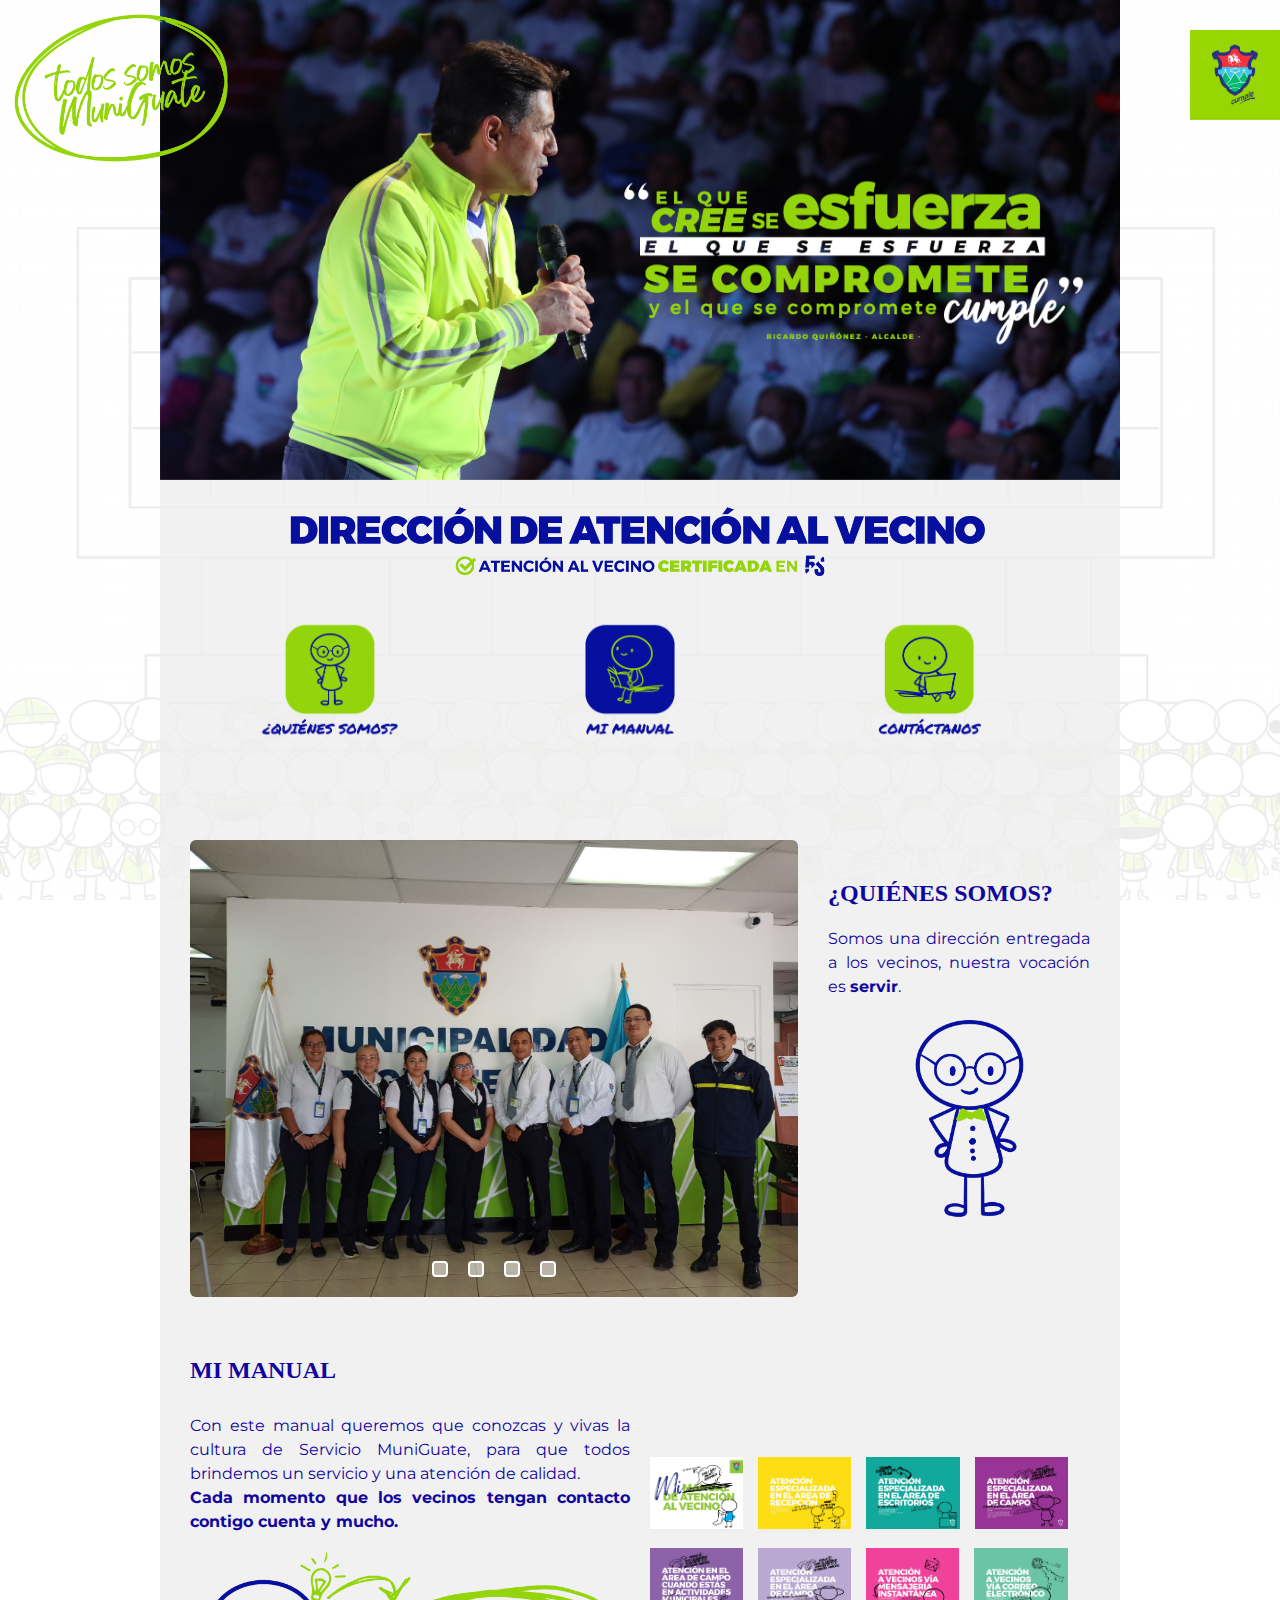
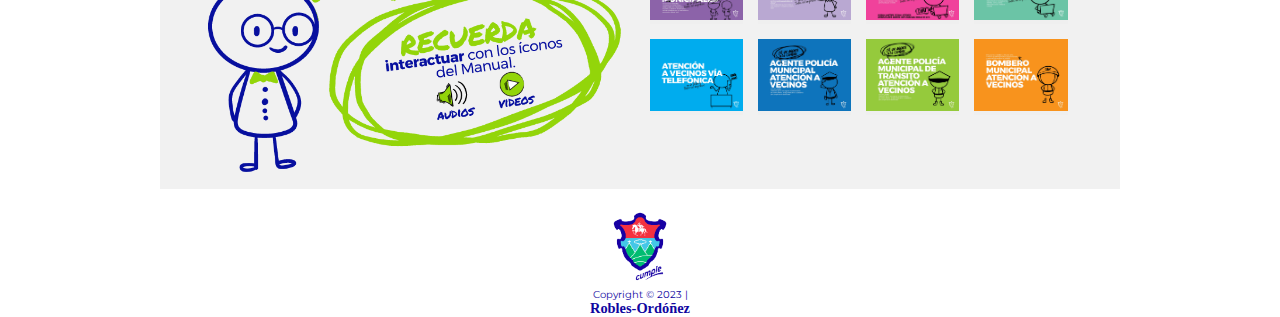
<file: index.html>
<!DOCTYPE html>
<html lang="es">

<head>
    <meta charset="UTF-8" />
    <meta name="viewport" content="width=device-width, initial-scale=1">
    <title>Atención al Vecino</title>
    <link rel="icon" href="imagenes/ESCUDO_MUNI.png">
    <link
        href="https://fonts.googleapis.com/css2?family=Montserrat:wght@300;500;900&family=Permanent+Marker&display=swap"
        rel="stylesheet">
    <link rel="stylesheet" href="https://cdnjs.cloudflare.com/ajax/libs/font-awesome/4.7.0/css/font-awesome.min.css">
    <link rel="stylesheet" href="estilos/navegador.css">
    <link rel="stylesheet" href="estilos/principal.css" />
    <link rel="stylesheet" href="estilos/slide.css">
    <link rel="stylesheet" href="estilos/quienes-somos.css">
    <link rel="stylesheet" href="estilos/manuales.css">
</head>

<body class="fondo">
    <img src="imagenes/logo-muni.png" alt="Logo-Muni" class="logo">
    <img src="imagenes/somosMuniGuate-Logo.png" alt="letras-todos-somos" class="letras-todos">

    <header class="contenedor-head">
        <div class="alcalde">
            <img src="imagenes/foto-alcalde.jpg" alt="alcalde" />
        </div>
        <div class="titulo">
            <h2><img src="imagenes/TITULO.png" alt="titulo"></h2>
        </div>

        <nav class="topnav" id="myTopnav">
            <div></div>
            <a class="a" href="#quienes-somos"><img src="imagenes/botones-nav/btn-quienes-somos.png"
                    alt="btn-quienes-somos"></a>
            <a class="a" href="#manual"><img src="imagenes/botones-nav/btn-mi-manual.png" alt="btn-mi-manual"></a>
            <a class="a" href="contacto.html"><img src="imagenes/botones-nav/btn-contacto.png" alt="btn-contacto"></a>
            <a href="javascript:void(0);" class="icon" onclick="myFunction()">
                <i class="fa fa-bars"></i>
            </a>

        </nav>
    </header>
    <main>
        <section class="seccion-quienes-somos" id="quienes-somos">
            <div class="body">
                <div class="container-all">
                    <input type="radio" id="1" name="image-slide" hidden>
                    <input type="radio" id="2" name="image-slide" hidden>
                    <input type="radio" id="3" name="image-slide" hidden>
                    <input type="radio" id="4" name="image-slide" hidden>
                    <div class="slide">

                        <div class="item-slide">
                            <img src="../imagenes/FOTOS-CARRUSEL/alamos.jpg" alt="">
                        </div>
                        <div class="item-slide">
                            <img src="../imagenes/FOTOS-CARRUSEL/call-center.jpg" alt="">
                        </div>

                        <div class="item-slide">
                            <img src="../imagenes/FOTOS-CARRUSEL/informacion.jpg" alt="">
                        </div>
                        <div class="item-slide">
                            <img src="../imagenes/FOTOS-CARRUSEL/cei.jpg" alt="">
                        </div>
                    </div>
                    <div class="pagination">
                        <label for="1" class="pagination-item">
                            <img src="../imagenes/FOTOS-CARRUSEL/alamos.jpg" alt="">
                        </label>
                        <label for="2" class="pagination-item">
                            <img src="../imagenes/FOTOS-CARRUSEL/call-center.jpg" alt="">
                        </label>
                        <label for="3" class="pagination-item">
                            <img src="../imagenes/FOTOS-CARRUSEL/informacion.jpg" alt="">
                        </label>
                        <label for="4" class="pagination-item">
                            <img src="../imagenes/FOTOS-CARRUSEL/cei.jpg" alt="">
                        </label>
                    </div>
                </div>
            </div>

            <div class="texto-quienes-somos">
                <h3>¿Quiénes somos?</h3>

                <p>
                    Somos una dirección entregada a los vecinos, nuestra vocación es <strong>servir</strong>.
                </p>

                <div class="imagen-quienes-somos">
                    <img src="imagenes/imagen-quienes.png" alt="imagen quienes somos" height="225">
                </div>

            </div>
        </section>

        <section class="seccion-manuales" id="manual">

            <div class="texto-manuales">

                <h3>Mi Manual</h3>

                <p>Con este manual queremos que conozcas y vivas la cultura de Servicio MuniGuate, para que todos
                    brindemos un servicio y una atención de calidad.
                </p>
                <p><strong>Cada momento que los vecinos tengan contacto contigo cuenta y mucho.</strong>
                </p>

                <div class="recuerda">
                    <img src="imagenes/RECUERDA.png" alt="imagen recuerda">
                </div>
            </div>

            <div class="imagenes-manual" id="contenedor-manuales">
                <!--contenedor de imagenes de manuales-->


            </div>
        </section>
    </main>
    <footer>

        <p>
            <img src="imagenes/ESCUDO_MUNI.png" alt="escudo-Muni">
            Copyright &copy; 2023 | <strong class="f-apellidos">Robles-Ordóñez</strong>
          </p>
    </footer>

    <script src="funciones/funciones.js"></script>
    <script>
        function myFunction() {
            var x = document.getElementById("myTopnav");
            if (x.className === "topnav") {
                x.className += " responsive";
            } else {
                x.className = "topnav";
            }
        }
    </script>
</body>

</html>
</file>
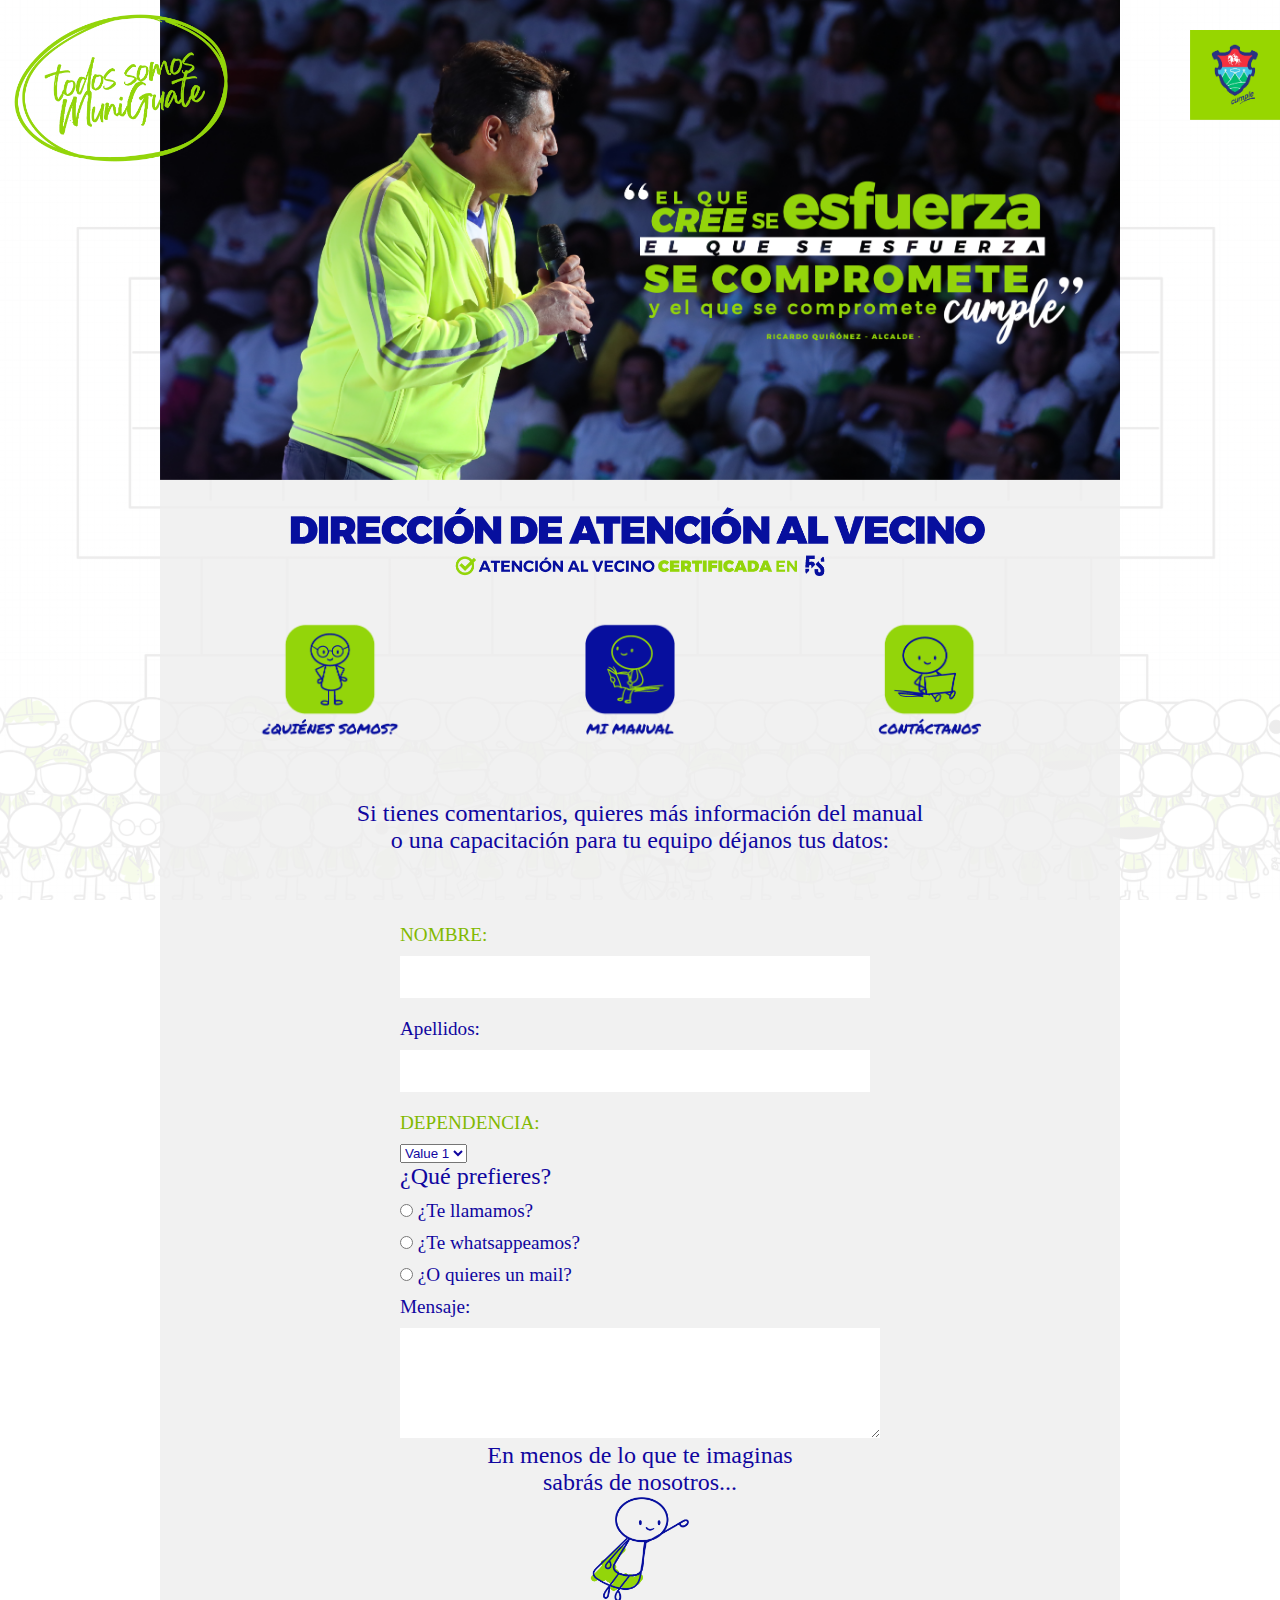
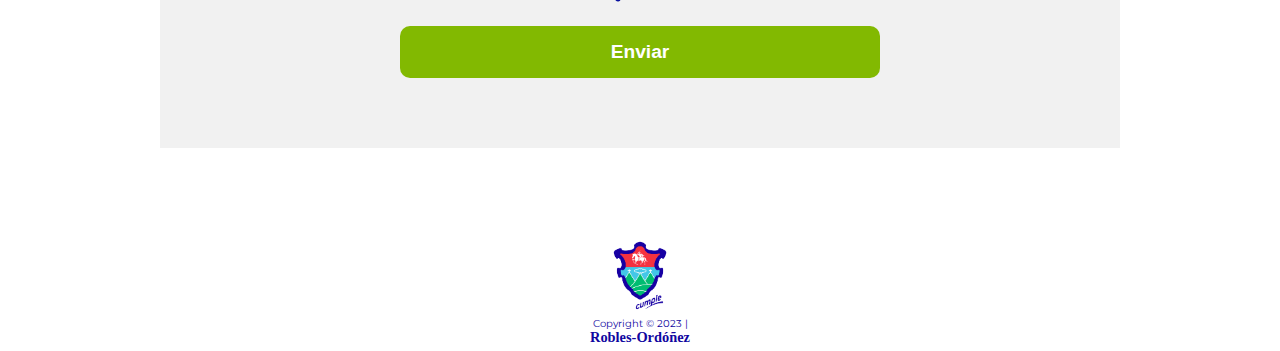
<file: contacto.html>
<!DOCTYPE html>
<html lang="es">

<head>
  <meta charset="UTF-8" />
  <meta name="viewport" content="width=device-width, initial-scale=1">
  <title>Atención al Vecino</title>
  <link rel="icon" href="imagenes/ESCUDO_MUNI.png">
  <link href="https://fonts.googleapis.com/css2?family=Montserrat:wght@300;500;900&family=Permanent+Marker&display=swap"
    rel="stylesheet">
  <link rel="stylesheet" href="https://cdnjs.cloudflare.com/ajax/libs/font-awesome/4.7.0/css/font-awesome.min.css">
  <link rel="stylesheet" href="estilos/navegador.css">
  <link rel="stylesheet" href="estilos/principal.css">
  <link rel="stylesheet" href="estilos/formulario.css">
</head>

<body class="fondo">
  <img src="imagenes/logo-muni.png" alt="Logo-Muni" class="logo">
  <img src="imagenes/somosMuniGuate-Logo.png" alt="letras-todos-somos" class="letras-todos">

  <header class="contenedor-head">
    <div class="alcalde">
      <img src="imagenes/foto-alcalde.jpg" alt="alcalde" />
    </div>
    <div class="titulo">
      <h2><img src="/imagenes/TITULO.png" alt="titulo"></h2>
    </div>


    <nav class="topnav" id="myTopnav">
      <div></div>
      <a class="a" href="index.html"><img src="imagenes/botones-nav/btn-quienes-somos.png" alt="btn-quienes-somos"></a>
      <a class="a" href="index.html"><img src="imagenes/botones-nav/btn-mi-manual.png" alt="btn-mi-manual"></a>
      <a class="a" href="contacto.html"><img src="imagenes/botones-nav/btn-contacto.png" alt="btn-contacto"></a>
      <a href="javascript:void(0);" class="icon" onclick="myFunction()">
        <i class="fa fa-bars"></i>
      </a>

    </nav>
  </header>
  <main>
    <section class="contenedor-contactanos">
      <div class="div-contacto">

        <p>Si tienes comentarios, quieres más información del manual</p>
        <p>o una capacitación para tu equipo déjanos tus datos: </p>

        <form action="https://formsubmit.co/robles.alexander23@gmail.com" method="POST">

          <label class="cambio-color" for="nombre">Nombre:</label>
          <input type="text" id="nombre" name="txtnombre" class="input-padron" required>

          <label for="apellido">Apellidos:</label>
          <input type="text" id="apellido" name="txtApellido" class="input-padron" required>

          <label class="cambio-color" for="selectDependencia">Dependencia:</label>
          <select name="selectDependencia" id="selectDependencia" >
            <option value="value1">Value 1</option>
          </select>
          <fieldset>

            <legend>¿Qué prefieres? </legend>


            <label for="radio-telefono">
              <input type="radio" name="contactado-por" id="radio-telefono" value="telefono" onclick="selectRadio()">
              ¿Te llamamos?
            </label>

            <label for="radio-whatsapp">
              <input type="radio" name="contactado-por" id="radio-whatsapp" value="Whatsapp" onclick="selectRadio()">
              ¿Te whatsappeamos?
            </label>

            <label for="radio-email">
              <input type="radio" name="contactado-por" id="radio-email" value="email" onclick="selectRadio()"> ¿O
              quieres un mail?
            </label>

          </fieldset>

          <div id="tele">
            <label class="cambio-color" for="tel">Teléfono:</label>
            <input type="tel" id="tel" name="txtTel" placeholder="XXXXXXXX" class="input-padron">
          </div>

          <div id="mail">
            <label class="cambio-color" for="email">Correo Electrónico:</label>
            <input type="email" id="email" name="txtEmail" placeholder="email@dominio.com" class="input-padron">
          </div>

          <label for="area">Mensaje:</label>
          <textarea name="txtArea" id="area" cols="61" rows="5"></textarea>


          <!--
          <label class="label-checkbox" for="material">
            <input type="checkbox" id="material" name="recibir-material" checked>¿Le gustaría recibir material de la
            Dirección de Atención al
            Vecino?</label>
-->
          <div class="final-form">
            <p>En menos de lo que te imaginas </p>
            <p> sabrás de nosotros...</p>

            <div class="hero">
              <img src="imagenes/SITIO WEB HERO-20.png" alt="" width="100px">
            </div>
          </div>
          <button type="submit" id="" class="btnEnviar">
            Enviar
          </button>

          <input type="hidden" name="_next" value="https://main--guileless-haupia-335a17.netlify.app/">
          <input type="hidden" name="_captcha" value="false">
          <input type="hidden" name="_template" value="table">

        </form>
      </div>
    </section>
  </main>
  <footer>

    <p>
      <img src="imagenes/ESCUDO_MUNI.png" alt="escudo-Muni">
      Copyright &copy; 2023 | <strong class="f-apellidos">Robles-Ordóñez</strong>
    </p>
  </footer>



  <script>
    function myFunction() {
      var x = document.getElementById("myTopnav");
      if (x.className === "topnav") {
        x.className += " responsive";
      } else {
        x.className = "topnav";
      }
    }
  </script>
  <script src="funciones/formulario.js"></script>
</body>

</html>
</file>
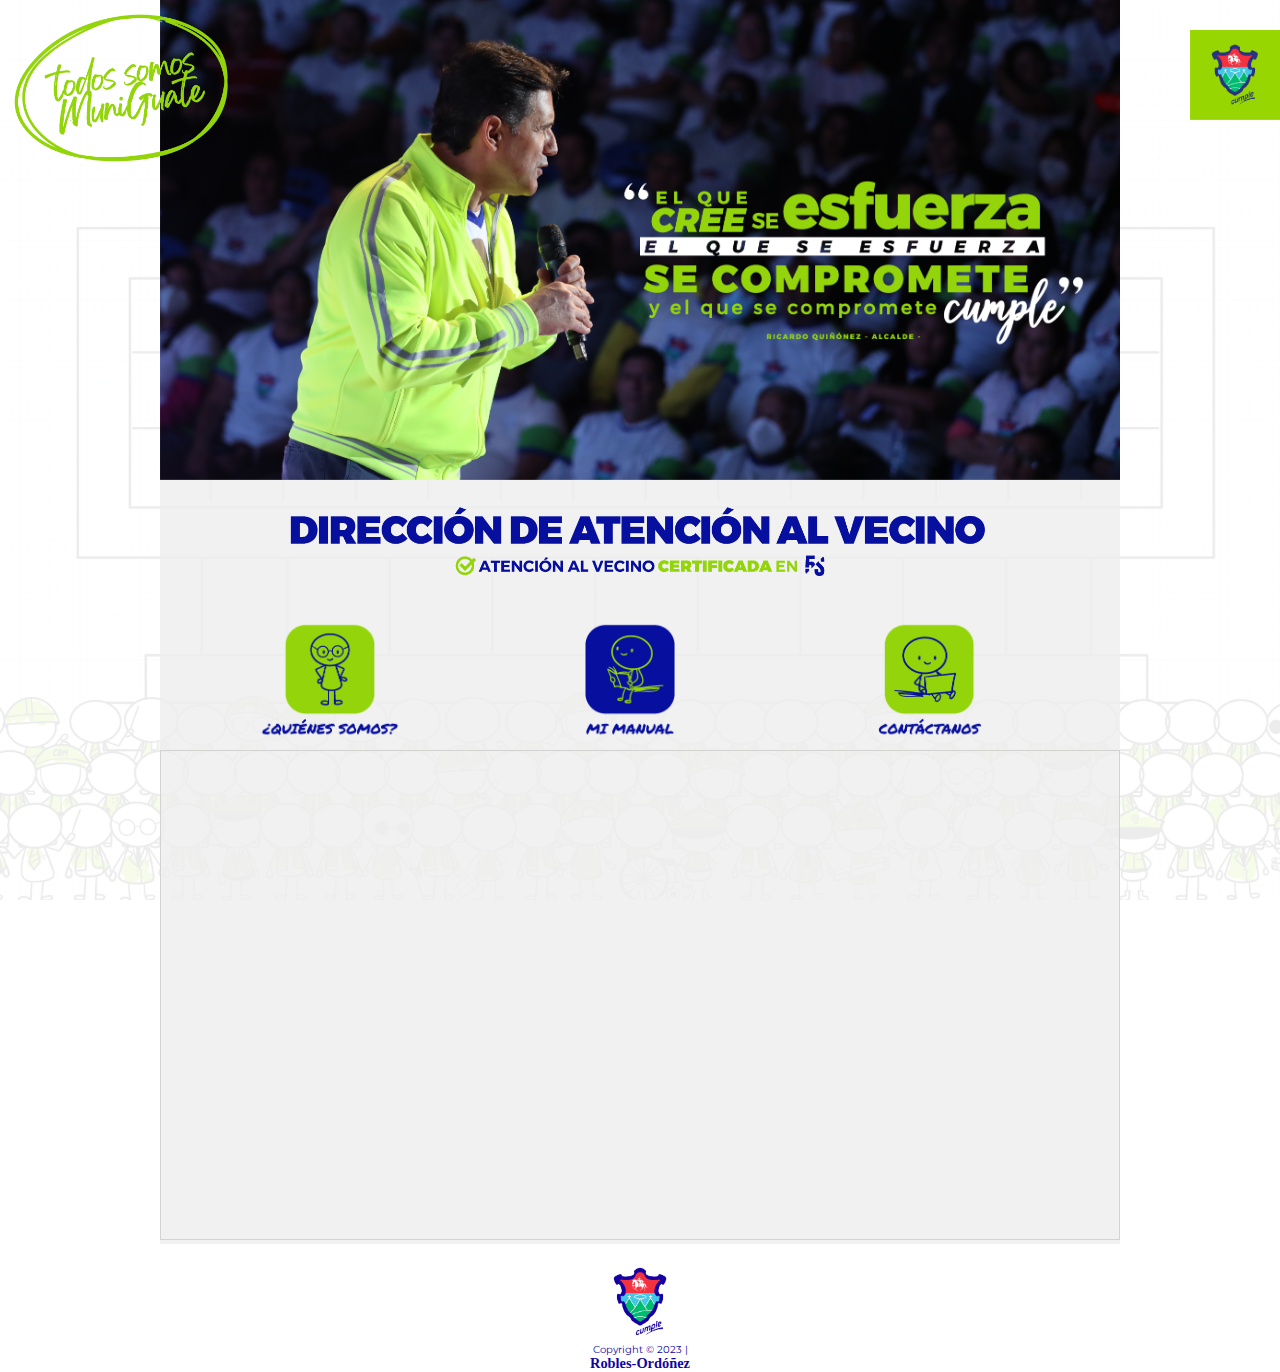
<file: manual.html>
<!DOCTYPE html>
<html lang="es">

<head>
    <meta charset="UTF-8" />
    <meta name="viewport" content="width=device-width, initial-scale=1">
    <title>Atención al Vecino</title>
    <link rel="icon" href="imagenes/ESCUDO_MUNI.png">
    <link href="https://fonts.googleapis.com/css2?family=Montserrat:wght@300;500;900&family=Permanent+Marker&display=swap"
      rel="stylesheet">
    <link rel="stylesheet" href="https://cdnjs.cloudflare.com/ajax/libs/font-awesome/4.7.0/css/font-awesome.min.css">
    <link rel="stylesheet" href="estilos/navegador.css">
    <link rel="stylesheet" href="estilos/principal.css" />
  </head>
  
<body class="fondo">
    <img src="imagenes/logo-muni.png" alt="Logo-Muni" class="logo">
    <img src="imagenes/somosMuniGuate-Logo.png" alt="letras-todos-somos" class="letras-todos">

    <header class="contenedor-head">
        <div class="alcalde">
            <img src="imagenes/foto-alcalde.jpg" alt="alcalde" />
        </div>
        <div class="titulo">
            <h2><img src="/imagenes/TITULO.png" alt="titulo"></h2>
        </div>
   
        <nav class="topnav" id="myTopnav">
          <div></div>
          <a class="a"  href="index.html"><img src="imagenes/botones-nav/btn-quienes-somos.png" alt="btn-quienes-somos"></a>
          <a class="a" href="index.html"><img src="imagenes/botones-nav/btn-mi-manual.png" alt="btn-mi-manual"></a>
          <a class="a" href="contacto.html"><img src="imagenes/botones-nav/btn-contacto.png" alt="btn-contacto"></a>
          <a href="javascript:void(0);" class="icon" onclick="myFunction()">
            <i class="fa fa-bars"></i>
          </a>
  
      </nav>
    </header>
    <main>
        <div class="flipbook">
          <iframe allowfullscreen="allowfullscreen" scrolling="no" class="fp-iframe" src="https://heyzine.com/flip-book/82d0aed978.html" style="border: 1px solid lightgray; width: 100%; height: 490px;"></iframe>
        </div>

        </section>
    </main>
    <footer>

      <p>
        <img src="imagenes/ESCUDO_MUNI.png" alt="escudo-Muni">
        Copyright &copy; 2023 | <strong class="f-apellidos">Robles-Ordóñez</strong>
      </p>
    </footer>

    <script>
        function myFunction() {
          var x = document.getElementById("myTopnav");
          if (x.className === "topnav") {
            x.className += " responsive";
          } else {
            x.className = "topnav";
          }
        }
      </script>
</body>

</html>
</file>
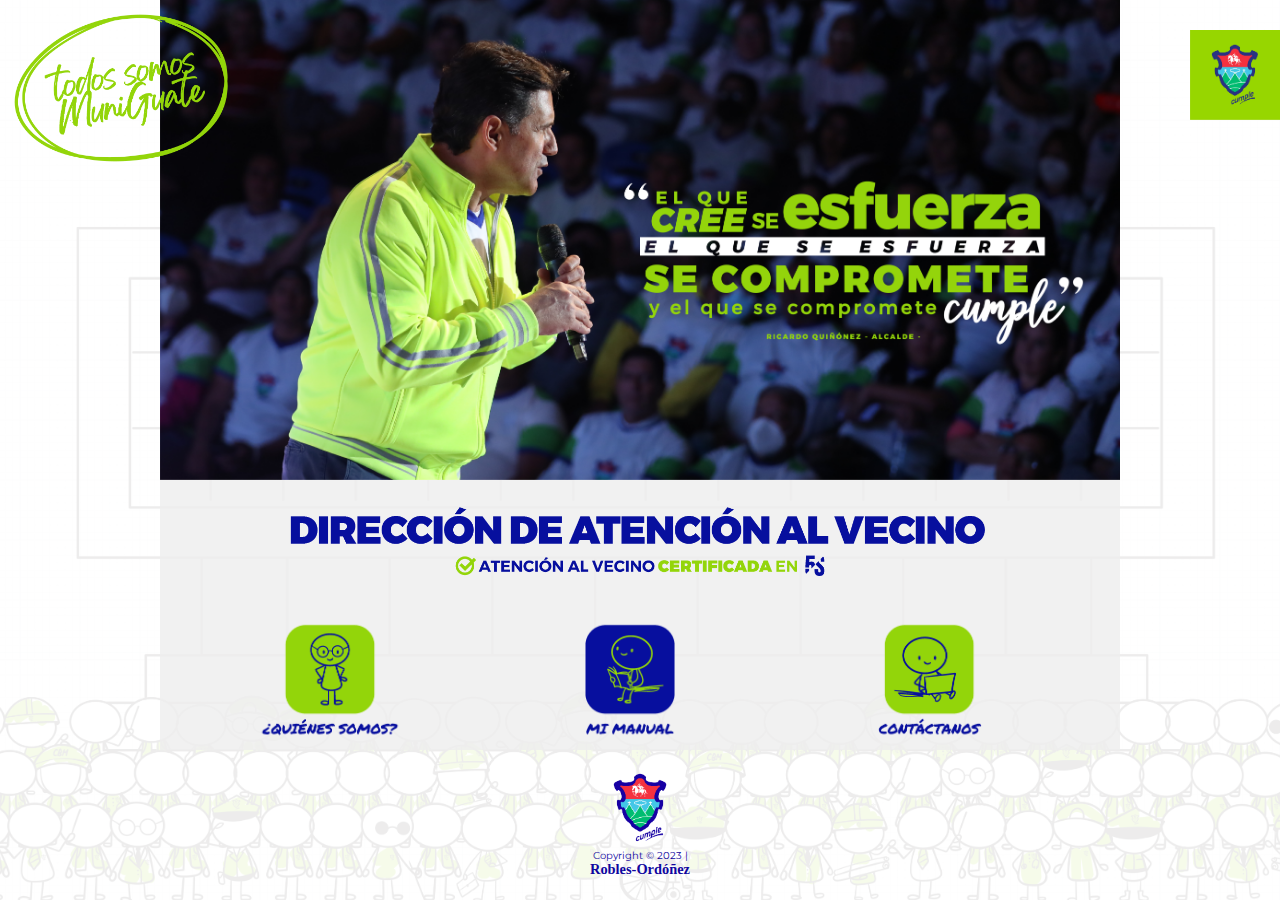
<file: plantilla.html>
<!DOCTYPE html>
<html lang="es">

<head>
  <meta charset="UTF-8" />
  <meta name="viewport" content="width=device-width, initial-scale=1">
  <title>Atención al Vecino</title>
  <link rel="icon" href="imagenes/ESCUDO_MUNI.png">
  <link href="https://fonts.googleapis.com/css2?family=Montserrat:wght@300;500;900&family=Permanent+Marker&display=swap"
    rel="stylesheet">
  <link rel="stylesheet" href="https://cdnjs.cloudflare.com/ajax/libs/font-awesome/4.7.0/css/font-awesome.min.css">
  <link rel="stylesheet" href="estilos/navegador.css">
  <link rel="stylesheet" href="estilos/principal.css" />
  <link rel="stylesheet" href="estilos/carrusel.css">
</head>

<body class="fondo">
  <img src="imagenes/logo-muni.png" alt="Logo-Muni" class="logo">
  <img src="imagenes/somosMuniGuate-Logo.png" alt="letras-todos-somos" class="letras-todos">

  <header class="contenedor-head">
    <div class="alcalde">
      <img src="imagenes/foto-alcalde.jpg" alt="alcalde" />
    </div>
    <div class="titulo">
      <h2><img src="imagenes/TITULO.png" alt="titulo"></h2>
    </div>

    <nav class="topnav" id="myTopnav">
      <div class="anchor">
        <div></div>
        <a class="a"  href="index.html"><img src="imagenes/botones-nav/btn-quienes-somos.png" alt="btn-quienes-somos"></a>
        <a class="a" href="index.html"><img src="imagenes/botones-nav/btn-mi-manual.png" alt="btn-mi-manual"></a>
        <a class="a" href="contacto.html"><img src="imagenes/botones-nav/btn-contacto.png" alt="btn-contacto"></a>
        <a href="javascript:void(0);" class="icon" onclick="myFunction()">
          <i class="fa fa-bars"></i>
        </a>

      </div>
      
    </nav>
  </header>
  <main>

  </main>
  <footer>

    <p>
      <img src="imagenes/ESCUDO_MUNI.png" alt="escudo-Muni">
      Copyright &copy; 2023 | <strong class="f-apellidos">Robles-Ordóñez</strong>
    </p>
  </footer>

  <script src="funciones/funciones.js"></script>
  <script>
    function myFunction() {
      var x = document.getElementById("myTopnav");
      if (x.className === "topnav") {
        x.className += " responsive";
      } else {
        x.className = "topnav";
      }
    }
  </script>
</body>

</html>
</file>
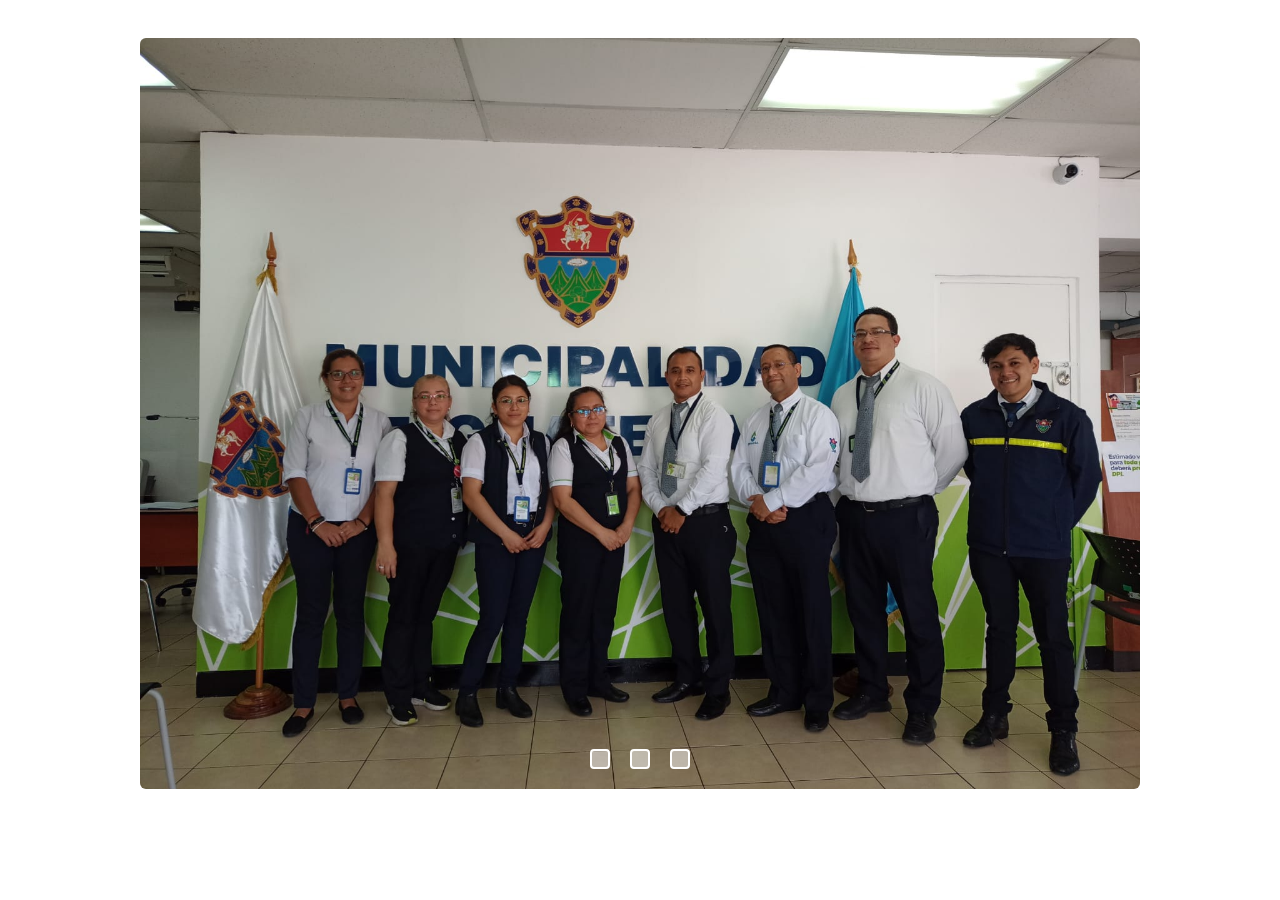
<file: estilos/slide.html>
<!DOCTYPE html>
<html>

<head>
    <meta charset="UTF-8" />
    <meta name="viewport" content="width=device-width, initial-scale=1">
    <title>Atención al Vecino</title>
    <link rel="stylesheet" href="slide.css">
</head>

<body>
    <div class="body">
        <div class="container-all">
            <input type="radio" id="1" name="image-slide" hidden>
            <input type="radio" id="2" name="image-slide" hidden>
            <input type="radio" id="3" name="image-slide" hidden>
    
            <div class="slide">
    
                <div class="item-slide">
                    <img src="../imagenes/FOTOS-CARRUSEL/alamos.jpg" alt="">
                </div>
                <div class="item-slide">
                    <img src="../imagenes/FOTOS-CARRUSEL/call-center.jpg" alt="">
                </div>
                <div class="item-slide">
                    <img src="../imagenes/FOTOS-CARRUSEL/informacion.jpg" alt="">
                </div>
            </div>
            <div class="pagination">
                <label for="1" class="pagination-item" >
                    <img src="../imagenes/FOTOS-CARRUSEL/alamos.jpg" alt="">
                </label>
                <label for="2" class="pagination-item" >
                    <img src="../imagenes/FOTOS-CARRUSEL/call-center.jpg" alt="">
                </label>
                <label for="3" class="pagination-item">
                    <img src="../imagenes/FOTOS-CARRUSEL/informacion.jpg" alt="">
                </label>
            </div>
        </div>
    </div>
   
</body>

</html>
</file>
<file: estilos/navegador.css>
.topnav {
  overflow: hidden;
/*  display: flex;
  justify-content: center;*/
}

.anchor{
  text-align: center;
}
.topnav a {
  float:left;
  display: block;
 /* color: #f2f2f2;
  text-align: center;
  text-decoration: none;
  font-size: 17px;
  */
}

.topnav a:hover {
  background-color: #ddd;
  color: black;
}

.topnav a.active {
  background-color: #04AA6D;
  color: white;
}

.topnav .icon {
  display: none;
}

.a{
  width: 300px;
  text-align: center;

}

a img {
  width: 50%;
}

@media screen and (max-width: 640px) {
  .a{
   margin: 40px;
  
  }
  .topnav a:not(:first-child) {
    display: none;
  }

  .topnav a.icon {
    float: right;
    display: block;
  }

}

@media screen and (max-width: 640px) {
 
  .topnav.responsive {
    position: relative;
  }

  .topnav.responsive .icon {
    position: absolute;
    right: 0;
    top: 0;
  }

  .topnav.responsive a {
    float: none;
    display: block;
  }
}
</file>
<file: estilos/principal.css>
:root {
  --monserrat: Montserrat, sans-serif;
  --Permanent-Marker: Permanent Marker, cursive;
}

* {
  padding: 0;
  box-sizing: border-box;
  color: #10069f;
  margin: 0;
  text-decoration: none;
}

/*font-family: 'Permanent Marker', cursive;*/

/* edición del fondo */

.fondo {
  background: linear-gradient(rgba(255, 255, 255, 0.8), rgba(255, 255, 255, 0.8)), url(/imagenes/background.png) no-repeat center center fixed;
  background-size: cover;
}

.logo {
  position: absolute;
  top: 30px;
  right: 0px;
  width: 7%;
  z-index: 100;
}

.letras-todos {
  position: absolute;
  width: 20%;
  z-index: 100;
}

/* header  */
.contenedor-head {
  width: 960px;
  margin: 0 auto;
  background: rgba(238, 238, 238, 0.8);
  padding-bottom: 1px;
}

.alcalde {
  width: auto;

}

.alcalde img {
  width: 100%;
}

.titulo {
  width: 960px;
  margin: 0 auto;
}

.titulo img {
  width: 100%;
}

 nav{
  padding: 0 20px 0 20px; 
 }
/* main*/

main { 
  width: 960px;
  margin: 0 auto;
  background: rgba(238, 238, 238, 0.8);

  /*box-shadow: -2px 1px 7px 0 rgba(0, 0, 0, 0.75);*/
}

/*footer*/

footer {
  width: 960px;
  margin: 0 auto;
  font-size: 0.6rem;
  font-family: var(--monserrat);
  padding-top: 20px;
}

footer p {
  display: flex;
  flex-direction: column;
  justify-content: center;
  align-items: center;
  text-align: center;
}

footer img {
  width: auto;
  height: 75px;
  margin-bottom: 5px;
}

.f-apellidos {
  font-family: var(--Permanent-Marker);
  font-size: 0.9rem;
}


/******************************************************************************************************************/
@media screen and (max-width:640px){

  .letras-todos {
    width: 28%;
  }

  .logo {
    width: 8%;
  }

  .contenedor-head{
    width: auto;
  }
  .alcalde {
    width: auto;
  }

  .titulo{
    width: auto;
  }

  main {
    width: auto;
    flex-direction: column;
    justify-content: center;
  }


footer{
  width: auto;
}
 
}

@media screen and (min-width:320px) and (max-width:480px) {
 
  .letras-todos {
    width: 28%;
  }

  .logo {
    width: 8%;
  }

  .contenedor-head{
    width: auto;
  }
  .alcalde {
    width: auto;
  }

  .titulo{
    width: auto;
  }

  main {
    width: auto;
    flex-direction: column;
    justify-content: center;
  }


footer{
  width: auto;
}

}
</file>
<file: estilos/slide.css>
.body {
    display: flex;
    align-items: center;
    justify-content: center;
    padding: 30px;
}

img {
    max-width: 100%;
}

.container-all {
    position: relative;
    max-width: 1000px;
    width: 100%;
    border-radius: 6px;
    overflow: hidden;
}

.slide {
    display: flex;
    transform: translate3d(0, 0, 0);
    transform: all 600ms;
    animation-name: autoplay;
    animation-duration: 15s;
    animation-direction: alternate;
    /*va y regresa la imagen */
    animation-fill-mode: forwards;
    /*para que inicie desde la primera imagen*/
    animation-iteration-count: infinite;
    /*la animacion sera infinita*/
}

.item-slide {
    position: relative;
    display: flex;
    flex-direction: column;
    flex-shrink: 0;
    flex-grow: 0;
    max-width: 100%;
}

.pagination {
    position: absolute;
    bottom: 20px;
    left: 0;
    display: flex;
    flex-wrap: wrap;
    align-items: center;
    justify-content: center;
    width: 100%;
}

.pagination-item {
    display: flex;
    flex-direction: column;
    align-items: center;
    border: 2px solid white;
    width: 16px;
    height: 16px;
    border-radius: 4px;
    overflow: hidden;
    cursor: pointer;
    background: rgba(255, 255, 255, 0.5);
    margin: 0 10PX;
    text-align: center;
    transition: all 300ms;
}

.pagination-item:hover {
    transform: scale(2);
}

.pagination-item img {
    display: inline-block;
    max-width: none;
    height: 100%;
    transform: scale(1);
    opacity: 0;
    transition: all 300ms;
}

.pagination-item:hover img {
    opacity: 1;
    transform: scale(1);
}

input[id="1"]:checked~.slide {
    animation: none;
    transform: translate3d(0, 0, 0);
}

input[id="1"]:checked ~ .pagination .pagination-item[for="1"] {
    background: #fff;
}

input[id="2"]:checked ~ .slide {
    animation: none;
    transform: translate3d(calc(-100% * 1), 0, 0);
}

input[id="2"]:checked ~ .pagination .pagination-item[for="2"] {
    background: #fff;
}

input[id="3"]:checked ~ .slide {
    animation: none;
    transform: translate3d(calc(-100% * 2), 0, 0);
}

input[id="3"]:checked ~ .pagination .pagination-item[for="3"] {
    background: #fff;
}


input[id="4"]:checked ~ .slide {
    animation: none;
    transform: translate3d(calc(-100% * 3), 0, 0);
}

input[id="4"]:checked ~ .pagination .pagination-item[for="4"] {
    background: #fff;
}
@keyframes autoplay {
    25%{
        transform: translate3d(calc(-100% * 0),0,0);
    }

    50%{
        transform: translate3d(calc(-100% * 1),0,0);
    }
    75%{
        transform: translate3d(calc(-100% * 2),0,0);
    }
    100%{
        transform: translate3d(calc(-100% * 3),0,0);
    }
}
</file>
<file: estilos/quienes-somos.css>
.seccion-quienes-somos {
  display: flex;
  margin: 0 auto;
  width: 960px;
  padding-top: 60px;
}

.foto-grupo {
  width: 50%;
  margin-bottom: 30px;
}

.foto-grupo img {
  width: 100%;
  margin-top: 30px;
  padding: 0 0 0 0;
}

.texto-quienes-somos {
  width: 50%;
  padding-top:60px;
}

.texto-quienes-somos h3 {
  font-family: var(--Permanent-Marker);
  font-size: 1.50rem;
  padding: 10px 30px 10px 0;
  text-transform: uppercase;
}

.texto-quienes-somos p {
  text-align: justify;
  padding: 10px 30px 10px 0;
  line-height: 1.5;
  font-family: var(--monserrat);
}

.imagen-quienes-somos {
  text-align: center;
}

@media screen and (max-width:640px), screen and(max-width:480px) {

  .seccion-quienes-somos {
    width: auto;
    flex-direction: column;
    padding:10px 0 20px 0;
  }

  .foto-grupo {
    width: 100%;
    padding-right: 30px;
  }

  .texto-quienes-somos {
    width: auto;
    padding:0 0 0 30px;
  }

}
 

@media screen and (min-width:320px) and (max-width:480px){
  
  .seccion-quienes-somos {
    width: auto;
    flex-direction: column;
    padding:10px 0 20px 0;
  }

  .foto-grupo {
    width: 100%;
    padding-right: 30px;
  }

  .texto-quienes-somos {
    width: auto;
    padding:0 0 0 30px;
  }
}
</file>
<file: estilos/manuales.css>
.seccion-manuales {
    display: flex;
    margin: 0 auto;
    width: 960px;
    margin-top: 30px;
    padding: 0 30px 0 30px;
  }
  
  .texto-manuales {
    width: 50%;
    padding-right: 10px;
  }

  .texto-manuales h3 {
    padding-bottom: 30px;
    font-family: var(--Permanent-Marker);
    font-size: 1.50rem;
    text-transform: uppercase;
  }

  .texto-manuales p {
    font-family: var(--monserrat);
    text-align: justify;
    line-height: 1.5;
  }
  
  .recuerda img {
    width: 100%;
    padding: 0;
  }

  .imagenes-manual {
    display: flex;
    flex-wrap: wrap;
    width: 50%;
    height: 100%;
    gap: 15px;
    padding-left: 10px;
    margin-top: 100px;
  }
  
  .imagenes img {
    width: 100%;
    height: 4.5rem;
  }
  
  
  button {
    height: 100%;
    width: 100%;
    border: none;
    cursor: pointer;
    transition: 500ms all;
  }

  button:hover {
    transform: scale(1.2);
    opacity: 0.7;
  }

  @media screen and (max-width:640px) {
    
  .seccion-manuales {
    width: auto;
    flex-direction: column;
  }

  .texto-manuales {
    width: 100%;
  }

  .imagenes-manual {
    width: auto;
    justify-content: center;
    margin: 30px 0 30px 0;
    padding: 0;
  }
  
  .imagenes img {
    width: 100%;
    height: 5rem;
  }
  

}
@media screen and (min-width:320px) and (max-width:480px){
  .seccion-manuales {
    width: auto;
    flex-direction: column;
  }

  .texto-manuales {
    width: 100%;
  }

  .imagenes-manual {
    width: auto;
    justify-content: center;
    margin: 30px 0 30px 0;
  }
  
  .imagenes img {
    width: 100%;
    height: 5rem;
  }
}
</file>
<file: estilos/formulario.css>
/*formulario */
.contenedor-contactanos {
  width: 960px;
  font-family: var(--Permanent-Marker);
  margin: 0 auto;
  padding: 50px 0 0 0;
}

form {
  margin: 70px 25%;
}

.div-contacto p {
  text-align: center;
  font-size: 1.5rem;
}

fieldset {
  border-style: none;
}

#tele, #mail{
  margin-top:15px;
}

form label,
form legend {
  display: block;
  font-size: 1.2rem;
  margin: 0 0 10px;
}

form legend {
  font-size: 1.5rem;
}

input,
textarea {
  font-size: 1.2rem;
  border: none;
}

.cambio-color {
  color: #82b901;
  text-transform: uppercase;
}

textarea {
  width: 100%;
}

.input-padron {
  display: block;
  margin: 0 0 20px;
  padding: 10px 25px;
  width: 470px;
}

.label-checkbox {
  margin: 20px 0;
}

.hero {
  text-align: center;
}

.btnEnviar {
  width: 100%;
  margin: 20px auto 70px auto;
  padding: 15px 0;
  font-size: 1.2rem;
  font-weight: bold;
  color: white;
  background-color: #82b901;
  border: none;
  border-radius: 10px;
  transition: 1s all;
  cursor: pointer;
}

.btnEnviar:hover {
  background-color: #72a105;
  transform: scale(1.2);
}

@media screen and (max-width: 640px) {
  /*formulario*/

  .contenedor-contactanos {
    width: auto;
  }

  .div-contacto p {
    text-align: justify;
    padding: 0 30px 0 30px;
  }

  form {
    width: 80%;
    margin: 0 auto;
    padding-top: 50px;
  }

  .div-contacto h2 {
    margin: auto;
    padding: 0 0 50px 50px;
  }

  form label,
  form legend {
    font-size: 1.3rem;
  }

  .input-padron {
    padding: 12px 0px;
    width: 100%;
  }

  textarea {
    width: 100%;
  }

  input::placeholder {
    font-size: 1.3em;
    font-style: italic;
    padding-left: 10px;
  }

}

  @media screen and (min-width: 320px) and (max-width: 480px) {

   


    /*formulario*/
/*
    .contenedor-contactanos {
      width: auto;
      align-content: justify;
    }

    form {
      width: 80%;
      margin: 0 auto;
    }

    .div-contacto h2 {
      margin: auto;
      padding: 0 0 50px 50px;
    }

    form label,
    form legend {
      font-size: 1.5rem;
    }

    .input-padron {
      padding: 12px 0px;
      width: 100%;
    }

    textarea {
      width: 100%;
    }

    input::placeholder {
      font-size: 1.3em;
      font-style: italic;
      padding-left: 10px;
    }
    */

    .final-form p{
      text-align: justify;
      float: left;
      font-size: 1.2rem;
   }

  }
</file>
<file: estilos/carrusel.css>
.foto-grupo {
  width: 470px;
  height: 350px;
  overflow: hidden;
  margin-bottom: 75px;
}

.carousel-container {
  display: flex;
  animation: carouselAnimation 60s infinite;
}

.carousel-container img {
  width: 100%;
  height: 100%;
  object-fit: cover;
}

@keyframes carouselAnimation {
  0% {
    transform: translateX(0);
  }
  6.5% {
    transform: translateX(0);
  }
  13% {
    transform: translateX(-100%);
  }
  19.5% {
    transform: translateX(-100%);
  }
  26% {
    transform: translateX(-200%);
  }
  32.5% {
    transform: translateX(-200%);
  }

  39% {
    transform: translateX(-300%);
  }
  45.5% {
    transform: translateX(-300%);
  }
  52% {
    transform: translateX(-400%);
  }

  58.5% {
    transform: translateX(-400%);
  }

  65% {
    transform: translateX(-500%);
  }

  71.5% {
    transform: translateX(-500%);
  }

  78% {
    transform: translateX(-600%);
  }

  84.5% {
    transform: translateX(-600%);
  }

  91% {
    transform: translateX(-700%);
  }

  97.5% {
    transform: translateX(-700%);
  }
}

@media screen and (max-width: 640px) {

  .carousel-container {
    width: auto;
  }

  .carousel-container img {
    width: 100%;
    object-fit: cover;
  }
}
</file>
